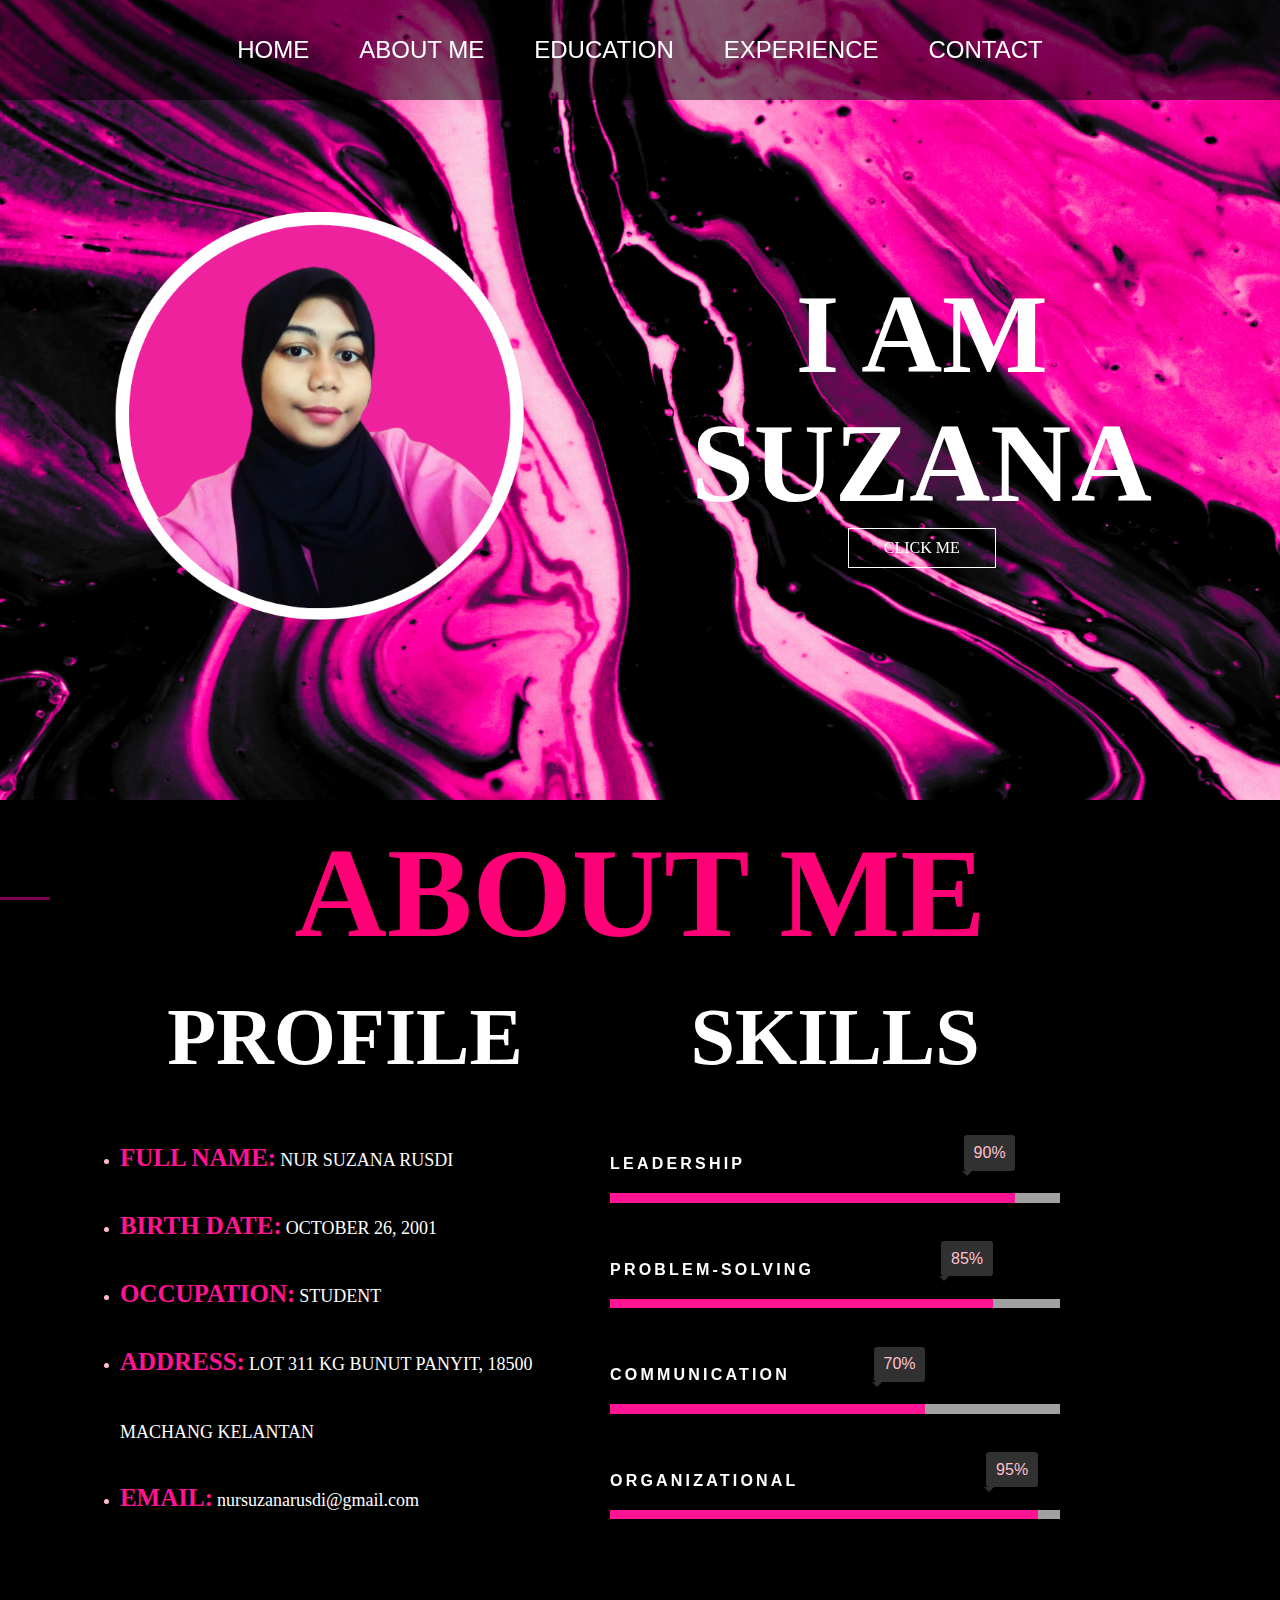
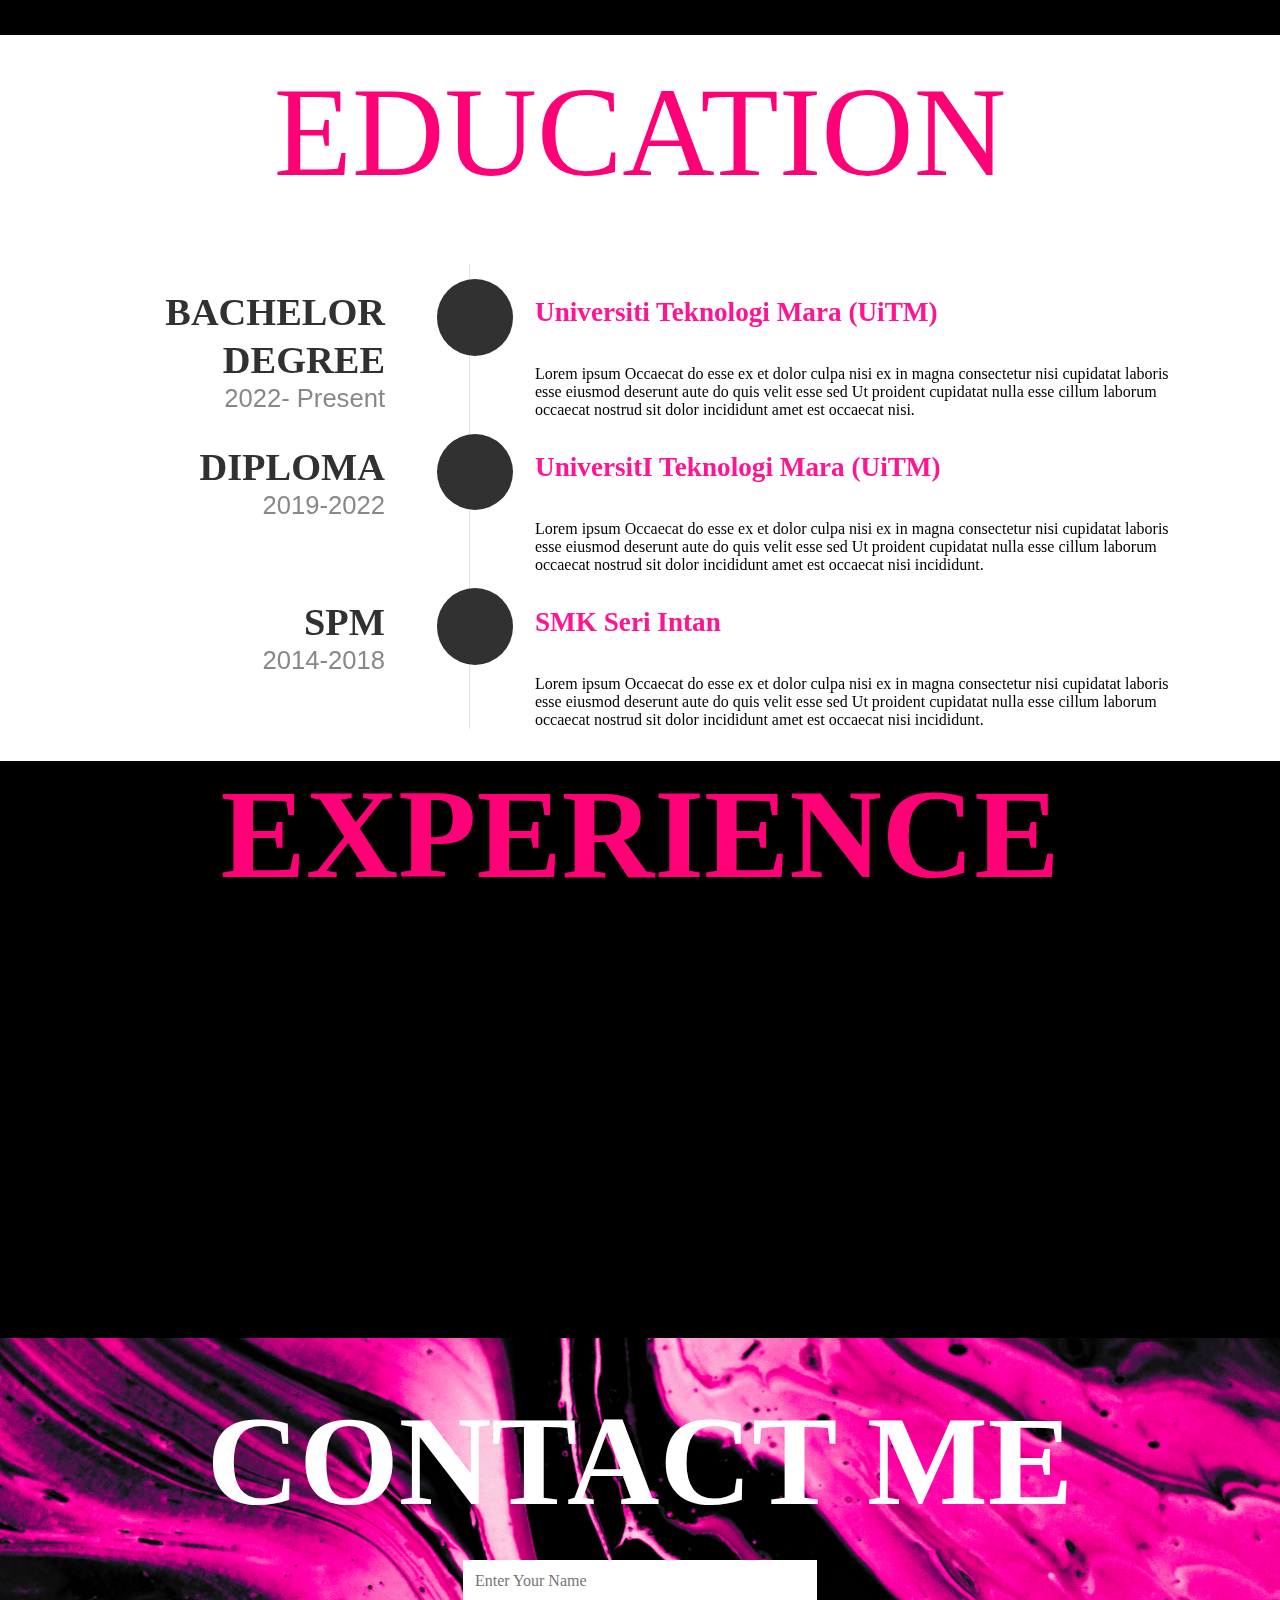
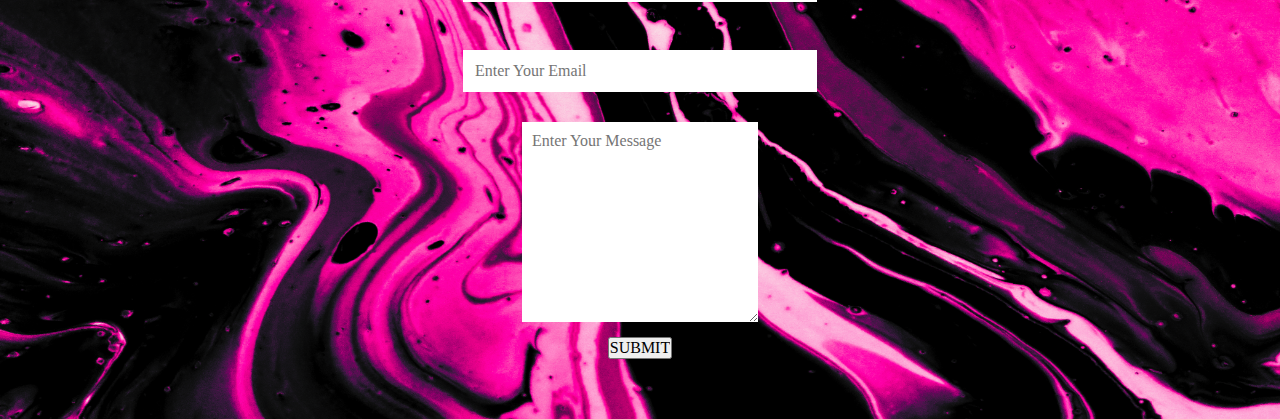
<file: 23_ims456_2424b_individual/index.html>
<!DOCTYPE html>
<html lang="en">
<head>
    <meta charset="UTF-8">
    <meta name="viewport" content="width=device-width, initial-scale=1.0">
    <title>NUR SUZANA RUSDI</title>
    <link rel="stylesheet" href="style.css">
    <link rel="stylesheet" media= "screen and (max-width:800px)" href="table.css">
    <link rel="stylesheet" media="screen and (max-width530px)" href="phone.css">
</head>
<body>
    <nav class="navbar">
        <ul>
            <li><a href="#home">HOME</a></li>
            <li><a href="#aboutme">ABOUT ME</a></li>
            <li><a href="#education">EDUCATION</a></li>
            <li><a href="#experience">EXPERIENCE</a></li>
            <li><a href="#contact">CONTACT</a></li>
        </ul>  
    </nav>
    <section id="home">
        <div class="main">
            <h1 class="heading">I AM <br> SUZANA</h1>
            <button class="btn">
                <a href="cv.png">CLICK ME</a>
            </button> 
   
        </div>
        
            </div>
             </div>	
        </div>
    </section>
    
    <section id="aboutme">  

                <div class="row section">
                <div class="col-twelve">
                <h1 class="headings">ABOUT ME</h1>


     
                    <div class="intro-info">

     
        
                </div>   		
            </div> <!-- /section-intro -->
     
            <div class="row about-content">
     
                <div class="col-six tab-full">
     
                    <h3>PROFILE</h3>
                
                    <ul class="info-list">
                        <li>
                            <strong>FULL NAME:</strong>
                            <stron>NUR SUZANA RUSDI</stron>
                        </li>
                        <li>
                            <strong>BIRTH DATE:</strong>
                            <stron>OCTOBER 26, 2001</stron>
                        </li>
                        <li>
                            <strong>OCCUPATION:</strong>
                            <stron>STUDENT</stron>
                        </li>
                        <li>
                            <strong>ADDRESS:</strong>
                            <stron>LOT 311 KG BUNUT PANYIT, 18500 MACHANG KELANTAN</stron>
                        </li>
                        <li>
                            <strong>EMAIL:</strong>
                            <stron>nursuzanarusdi@gmail.com</stron>
                        </li>
     
                    </ul> <!-- /info-list -->
     
                </div>
     
                <div class="col-six tab-full">

             
                            <h3>SKILLS</h3>

				<ul class="skill-bars">
				   <li>
				   	<div class="progress percent90"><span>90%</span></div>
				   	<strong>LEADERSHIP</strong>
				   </li>
				   <li>
				   	<div class="progress percent85"><span>85%</span></div>
				   	<strong>PROBLEM-SOLVING</strong>
				   </li>
				   <li>
				   	<div class="progress percent70"><span>70%</span></div>
				   	<strong>COMMUNICATION</strong>
				   </li>
				   <li>
				   	<div class="progress percent95"><span>95%</span></div>
				   	<strong>ORGANIZATIONAL</strong>
				   </li>
      
				</ul> <!-- /skill-bars -->		
   		</div>
   	</div>          
     </div>          

    </section>   

    <section id="education">
        <section class="headings">EDUCATION</section>

            <div class="row section-intro">
        
   			<p class="lead">Lorem ipsum Do commodo in proident enim in dolor cupidatat adipisicing dolore officia nisi aliqua incididunt Ut veniam lorem ipsum Consectetur ut in in eu do.</p>

   		</div>   		
   	</div> <!-- /section-intro--> 

   	<div class="row education">

   		<div class="col-twelve education">


   			<div class="timeline-wrap">

   				<div class="timeline-block">

                    <div class="timeline-ico">
                        <i class="fa fa-briefcase"></i>
                    </div>

                    <div class="timeline-header">
                        <h2>BACHELOR DEGREE</h2>
                        <p>2022- Present</p>
                    </div>

                    <div class="timeline-content">
                        <h4>Universiti Teknologi Mara (UiTM)</h4>
                        <p>Lorem ipsum Occaecat do esse ex et dolor culpa nisi ex in magna consectetur nisi cupidatat laboris esse eiusmod deserunt aute do quis velit esse sed Ut proident cupidatat nulla esse cillum laborum occaecat nostrud sit dolor incididunt amet est occaecat nisi.</p>
                    </div>

                </div> <!-- /timeline-block -->

                <div class="timeline-block">

                    <div class="timeline-ico">
                        <i class="fa fa-briefcase"></i>
                    </div>

                    <div class="timeline-header">
                        <h2>DIPLOMA</h2>
                        <p>2019-2022</p>
                    </div>

                    <div class="timeline-content">
                        <h4>UniversitI Teknologi Mara (UiTM)</h4>
                        <p>Lorem ipsum Occaecat do esse ex et dolor culpa nisi ex in magna consectetur nisi cupidatat laboris esse eiusmod deserunt aute do quis velit esse sed Ut proident cupidatat nulla esse cillum laborum occaecat nostrud sit dolor incididunt amet est occaecat nisi incididunt.</p>
                    </div>

                </div> <!-- /timeline-block -->

                <div class="timeline-block">

                    <div class="timeline-ico">
                        <i class="fa fa-briefcase"></i>
                    </div>

                    <div class="timeline-header">
                        <h2>SPM</h2>
                        <p>2014-2018</p>
                    </div>

                    <div class="timeline-content">
                        <h4>SMK Seri Intan</h4>
                        <p>Lorem ipsum Occaecat do esse ex et dolor culpa nisi ex in magna consectetur nisi cupidatat laboris esse eiusmod deserunt aute do quis velit esse sed Ut proident cupidatat nulla esse cillum laborum occaecat nostrud sit dolor incididunt amet est occaecat nisi incididunt.</p>
                    </div>

                </div> <!-- /timeline-block -->

            </div> <!-- /timeline-wrap -->   			

        </div> <!-- /col-twelve -->
        
    </div> <!-- /education-timeline -->
     
 </section> <!-- /features -->

    <section id="experience">
        <h1 class="headings">EXPERIENCE <br></h1>
        <div class="row">
            <div class="box">
                <h1 class="introh2">what?</h1>
                <pr>Lorem ipsum dolor sit amet, consectetur adipisicing elit. Nemo eaque in omnis architecto, rem assumenda eius optio et nostrum porro sit laborum facilis, sapiente cumque, vitae consectetur nihil. Blanditiis, autem!</pr>
            </div>
                <div class="box">
                    <h1 class="introh2">what?</h1>
                    <pr>Lorem ipsum dolor sit amet, consectetur adipisicing elit. 
                        Nemo eaque in omnis architecto, rem assumenda eius optio et nostrum porro sit laborum facilis, sapiente cumque, vitae consectetur nihil. 
                        Blanditiis, autem!</pr>
                </div>
                    <div class="box">
                        <h1 class="introh2">what?</h1>
                        <pr>Lorem ipsum dolor sit amet, consectetur adipisicing elit. 
                            Nemo eaque in omnis architecto, rem assumenda eius optio et nostrum porro sit laborum facilis, sapiente cumque, vitae consectetur nihil. 
                            Blanditiis, autem!</pr>
                    </div>
        </div>
    </section>

    <section id="contact">
        <section><h1>
            <h1 class="headin">CONTACT ME</h1>
            <form action="https://formsubmit.co/nursuzanarusdi@gmail.com" method="POST" class="form">
                <input type="text" name="name" class="input" placeholder="Enter Your Name">
                ,<input type="email" name="email" class="input"
                placeholder="Enter Your Email">
                <textarea name="msg" id="msg" cols="30" rows="10"
                placeholder="Enter Your Message"></textarea> 
                <input type="submit" value="SUBMIT" id="submit">
            </form>
        </section>
</body>
</html>
</file>
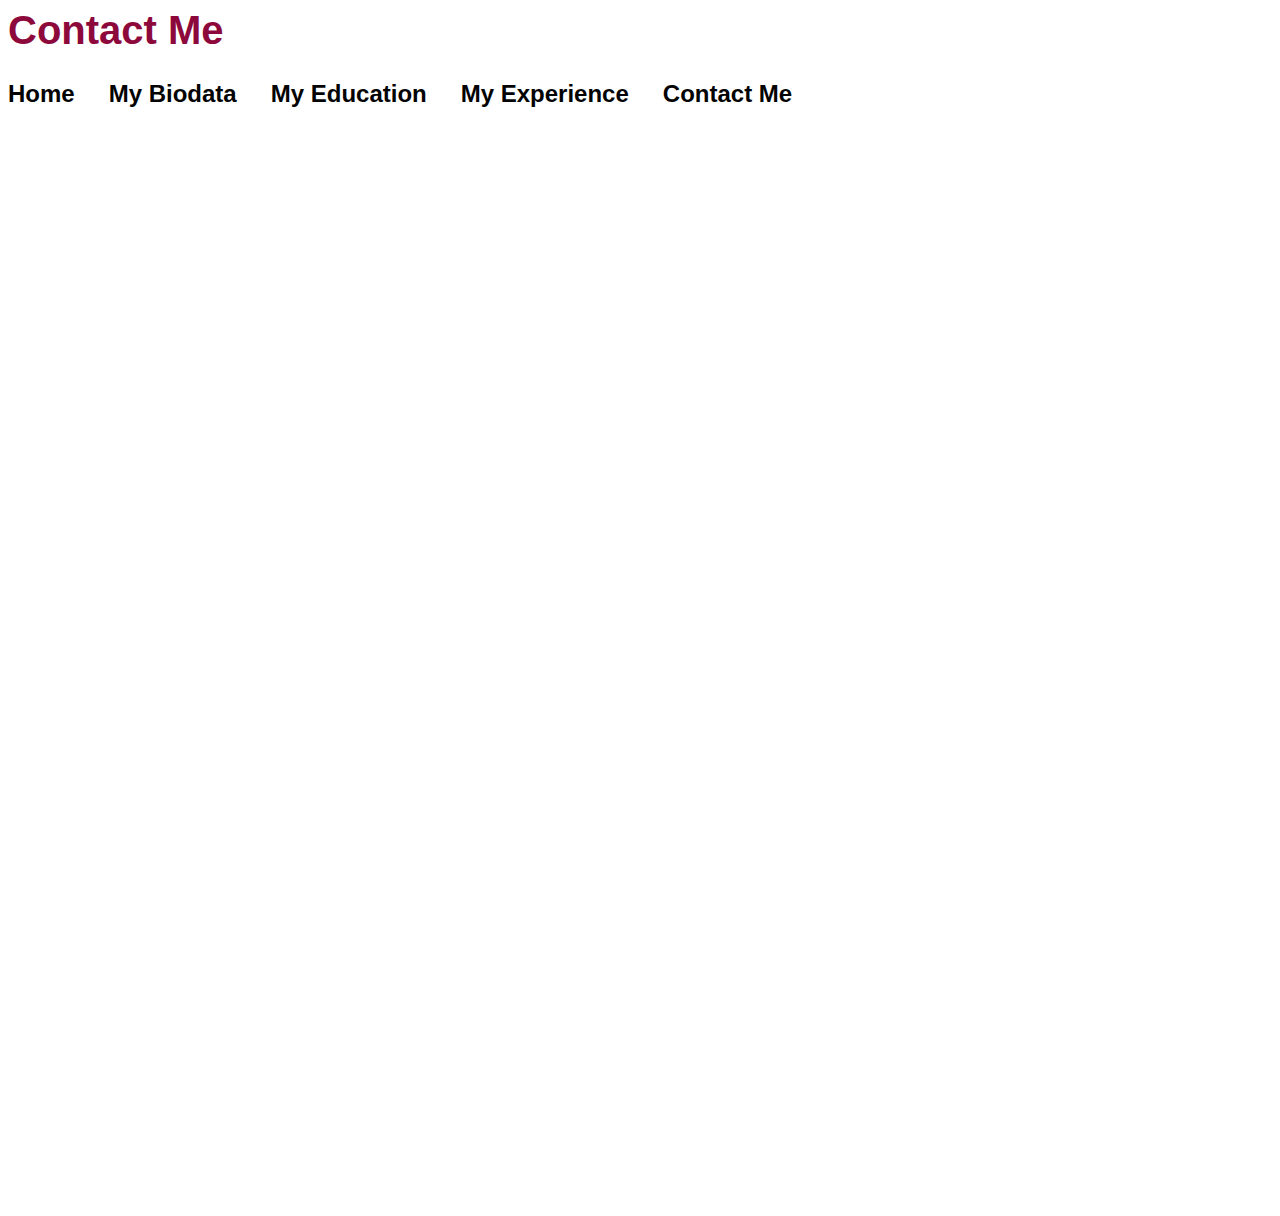
<file: 23_ims456_2424b_individual/contact.html>
<html>
    <head>
        <title>Contact Me</title>
        <link rel="stylesheet" type="text/css" href="css/style.css">
        
    </head>
<body>
<h1>Contact Me</h1>


<!--menu-->
<a href="index.html">Home</a>
<a href="biodata.html">My Biodata</a>
<a href="edu.html">My Education</a>
<a href="exp.html">My Experience</a>
<a href="contact.html">Contact Me</a>
<iframe src="https://www.google.com/maps/embed?pb=!1m14!1m12!1m3!1d31737.711291058855!2d102.24383462165041!3d6.101869336750693!2m3!1f0!2f0!3f0!3m2!1i1024!2i768!4f13.1!5e0!3m2!1sen!2smy!4v1688453791384!5m2!1sen!2smy" width="600" height="450" style="border:0;" allowfullscreen="" loading="lazy" referrerpolicy="no-referrer-when-downgrade"></iframe

<div>
    <iframe src="https://www.google.com/maps/embed?pb=!1m14!1m12!1m3!1d31737.711291058855!2d102.24383462165041!3d6.101869336750693!2m3!1f0!2f0!3f0!3m2!1i1024!2i768!4f13.1!5e0!3m2!1sen!2smy!4v1688453791384!5m2!1sen!2smy" width="100%" height="650" style="border:0;" allowfullscreen="" loading="lazy" referrerpolicy="no-referrer-when-downgrade"></iframe
</div>

</body>
</html>
</file>
<file: 23_ims456_2424b_individual/style.css>
*{
    margin: 0;
    padding: 0;
    box-sizing: border-box;
}
html{
    scroll-behavior:smooth ;
}
/* Navbar */
.navbar{
    display: flex;
    justify-content: center;
    align-items: center;
    background-color: rgba(0, 0, 0, 0.5);
    width: 100%;
    height: 100px;
    position: sticky;
    top: 0;
}
.navbar ul{
    display: flex;
    list-style: none;
    margin: 20px 0 px;
}
.navbar ul li{
    font-family: 'Courier New', Courier, monospace;
    font-size: 150%;
    font-family: Impact, Haettenschweiler, 'Arial Narrow Bold', sans-serif;
}
.navbar ul li a{
    text-decoration: none;
    color: white;
    padding: 8px 25px;
    transition: all .5s ease;
}
.navbar ul li a:hover{
    background-color: white;
    color:#FF0077;
    box-shadow: 0 0 10 px white;
}

/* Home Section */

#home{
    display: flex;
    flex-direction: column;
    height: 700px;
    justify-content: center;
    align-items: center;
    color: white;
}
#home::before{
    content: "";
    position: absolute;
    top: 0;
    right: 0;
    background: url(me3.png) no-repeat center center/cover;
    height: 800px;
    width: 100%;
    z-index: -1;
}
.main{
    display: flex;
    flex-direction: column;
    /*border: 1px solid white; */
    align-items: center;
    position: absolute;
    top: 30%;
    right: 10%;   
}
.headings{
    font-family: Courier, monospace;
    font-size: 4rem;
    text-align: center;
}
.btn{
    padding: 10px 35px;
    background-color: transparent;
    border: 1px solid white;
    color: white;
    outline: none;
    transition: .6s ease;
    
}
.btn:hover{
    cursor: pointer;
    background-color: white;
    color: black;
    box-shadow: 0 0 5px white 0 0 10px white, 0 0 15px white;
    font-weight: bold;
}

/* About Me Section */
#aboutme{
    display: flex;
    flex-direction: column;
    background-color: white;
    color:pink;
    align-items: center;
    padding: 20px;
    margin-bottom: 1.5rem;
}

.headings{
    font-size: 8rem;
    font-family: fantasy;
    color: #FF0077;
    text-align: baseline;
    margin-bottom: 10px;
}
.heading{
    font-family: Franklin Gothic Medium;
    font-size: 7rem;
    text-align: center;
    color: white;
}
.headin{
    font-family: fantasy;
    font-size: 8rem;
    text-align: center;
    color: white;
}
#intro{
    display: flex;
    flex-direction: column;
    text-align: justify;
    padding: 5px;
    font-size: 1rem;
    font-family: 'Trebuchet MS', 'Lucida Sans Unicode', 'Lucida Grande', 'Lucida Sans', Arial, sans-serif; 
    
}
 #intro.img{
    width: 9px;
    height: 1px;
    display: flex;
    margin-left: auto;
    margin-right: auto;
}

#intro h2 h5{
    font-size: 4rem;
    font-family: Georgia, Times, serifi;
    color: black;
    text-align: center;
    margin-bottom: 10px;
}
h2, h3, h4, h5, h6, .h01, .h02, .h03, .h04, .h05, .h06 {
	font-family: Segoe UI;
	color: #313131;
	font-style: normal;
	text-rendering: optimizeLegibility;
	margin-bottom: 2.1rem;
}
h3, .h03, h4, .h04 {
	margin-bottom: 1.8rem;
}
h5, .h05, h6, .h06 {
	font-family: "poppins-bold";
	margin-bottom: 1.2rem;
}
h2, .h02 {
	font-size: 2.4rem;
	line-height: 1.25;
}
h3, .h03 {
	font-size: 5rem;
	line-height: 1.5;
    text-align: center;
    color: white;
}
h4, .h04 {
	font-size: 1.7rem;
	line-height: 1.765;
    color: deeppink;
}
h5, .h05 {
	font-size: 1.4rem;
	line-height: 1.714;
	text-transform: uppercase;
	letter-spacing: .15rem;
}
h6, .h06 {
	font-size: 1.3rem;
	line-height: 1.846;
	text-transform: uppercase;
	letter-spacing: .15rem;
}
p img {
	margin: 2;
    
}
p.lead {
	font-family: "lora-regular", serif;
	font-size: 1rem;
	line-height: 0;
	color: white;
}


em, i, strong, b {
	font-size: 1.7rem;
	line-height: 3rem;
	font-style: normal;
	font-weight: normal;
}
em, i {
	font-family: "lora-italic", serif;
}
strong, b {
	font-family: "lora-bold", serif;
}
small {
	font-size: 1.2rem;
	line-height: inherit;
}
blockquote {
	margin: 3rem 0;
	padding-left: 4rem;
	position: relative;
}
blockquote:before {
	content: "\201C";
	font-size: 8rem;
	line-height: 0px;
	margin: 0;
	color: #313131;
	font-family: arial, sans-serif;
	position: absolute;
	top: 3rem;
	left: 0;
}
blockquote p {
	font-family: georgia, serif;
	font-style: italic;
	padding: 0;
	font-size: 1.9rem;
	line-height: 1.737;
}
blockquote cite {
	display: block;
	font-size: 1.3rem;
	font-style: normal;
	line-height: 1.616;
}
blockquote cite:before {
	content: "\2014 \0020";
}
blockquote cite a, blockquote cite a:visited {
	color: #888888;
	border: none;
}
abbr {
	font-family: "poppins-bold", serif;
	font-variant: small-caps;
	text-transform: lowercase;
	letter-spacing: .05rem;
	color: #888888;
}
var, kbd, samp, code, pre {
	font-family: Consolas, "Andale Mono", Courier, "Courier New", monospace;
}
pre {
	padding: 2.4rem 3rem 3rem;
	background: #F1F1F1;
}
code {
	font-size: 1.4rem;
	margin: 0 .2rem;
	padding: .3rem .6rem;
	white-space: nowrap;
	background: #F1F1F1;
	border: 1px solid #E1E1E1;
	border-radius: 3px;
}
pre > code {
	display: block;
	white-space: pre;
	line-height: 2;
	padding: 0;
	margin: 0;
}
pre.prettyprint > code {
	border: none;
}
del {
	text-decoration: line-through;
}
abbr[title], dfn[title] {
	border-bottom: 1px dotted;
	cursor: help;
}
mark {
	background: #FFF49B;
	color: #000;
}
hr {
	border: solid #d2d2d2;
	border-width: 1px 0 0;
	clear: both;
	margin: 2.4rem 0 1.5rem;
	height: 0;
}
a {
	text-decoration: none;
	line-height: inherit;
    color: white;
}

a img {
	border: none;
}

/**
 * inputs - (_basic.scss)
 * ------------------------------------------------------------------- 
 */
fieldset {
	margin: 0;
	padding: 0;
}


/* grid */
.row {
	width: 94%;
	max-width: 1140px;
	margin: 0 auto;
}

.row:before,
.row:after {
	content: "";
	display: table;
}

.row:after {
	clear: both;
}

.row .row {
	width: auto;
	max-width: none;
	margin-left: -20px;
	margin-right: -20px;
}

[class*="col-"],
.bgrid {
	float: left;
}

[class*="col-"] + [class*="col-"].end {
	float: right;
}

[class*="col-"] {
	padding: 0 20px;
}

.col-one {
	width: 8.33333%;
}

.col-two,
.col-1-6 {
	width: 16.66667%;
}

.col-three,
.col-1-4 {
	width: 25%;
}

.col-four,
.col-1-3 {
	width: 33.33333%;
}

.col-five {
	width: 41.66667%;
}

.col-six,
.col-1-2 {
	width: 50%;
}

.col-seven {
	width: 58.33333%;
}

.col-eight,
.col-2-3 {
	width: 66.66667%;
}

.col-nine,
.col-3-4 {
	width: 75%;
}

.col-ten,
.col-5-6 {
	width: 83.33333%;
}

.col-eleven {
	width: 91.66667%;
}

.col-twelve,
.col-full {
	width: 100%;
}

.row{
    display: flex;
    justify-content: space-around;
    flex-wrap: wrap;
    box-sizing: border-box;
}

*/
#aboutme{
	padding-top: 12rem;
	padding-bottom: 15rem;
}
#aboutme {
    background-color: black;
}
#aboutme .section-intro{
	margin-bottom: 1.5rem;
}

.aboutme-content {
	position: relative;
	text-align: left;
	max-width: 850px;
	margin-bottom: 1.5rem;
}
.aboutme-content h2 {
	font-family: "poppins-bold", sans-serif;
	font-size: 1.8rem;
	text-transform: uppercase;
	letter-spacing: .25rem;
}
.aboutme-content .info-list {
	list-style: none;
	margin-left: 0;
}
.aboutme-content .info-list li {
	padding: 0 0 1.5rem 0;
	margin-bottom: 1.5rem;
}
.aboutme-content .info-list li strong {
	font-family: "poppins-bold", sans-serif;
	color: #313131;
	text-transform: uppercase;
	letter-spacing: .2rem;
	font-size: 1.5rem;
	line-height: 3rem;
}
.aboutme-content .info-list li span {
	display: block;
	font-family: "poppins-regular", sans-serif;
	color: #888888;
	font-size: 1.5rem;
	line-height: 1;
}
.aboutme-content .skill-bars {
	margin-top: 6rem;
}

.button-section {
	text-align: center;
}
.button-section .button {
	width: 250px;
}
.button-section [class*="col-"] .button:first-child {
	margin-right: 4rem;
}
template {
	display: none;
}

a {
	background: transparent;
}

a:active,
a:hover {
	outline: 0;
    color: #FF0077;
}

abbr[title] {
	border-bottom: 1px dotted;
}

b,
strong {
	font-weight: bold;
    font-family: Lucida Sans;
    font-size:25px;
    line-height: 1.4cm;
    color: deeppink;
    text-align: justify;
}
stron {
    font-family: Lucida Sans;
    font-size: 18px;
    line-height: 1.8cm;
    color:white;
    align-content: center;
}
.intro .info-list {
	list-style: none;
	margin: 6rem 0 3rem;
    text-align: center;
}

dfn {
	font-style: italic;
}

mark {
	background: #ff0;
	color: #000;
}

small {
	font-size: 80%;
}
sub,
sup {
	font-size: 75%;
	line-height: 0;
	position: relative;
	vertical-align: baseline;
}

sup {
	top: -0.5em;
}

sub {
	bottom: -0.25em;
}

img {
	border: 0;
}

svg:not(:root) {
	overflow: hidden;
}

figure {
	margin: 1em 40px;
}

hr {
	-moz-box-sizing: content-box;
	box-sizing: content-box;
	height: 0;
}

pre {
	overflow: auto;
}

code,
kbd,
pre,
samp {
	font-family: monospace, monospace;
	font-size: 1em;
}

button,
input,
optgroup,
select,
textarea {
	color: inherit;
	font: inherit;
	margin: 0;
}

  
/* skillbars */
.skill-bars {
	list-style: none;
	margin: 6rem 0 3rem;
    margin-bottom: 1.5rem;
}
.skill-bars li {
	height: .6rem;
	background: #a1a1a1;
	width: 100%;
	margin-bottom: 6rem;
	padding: 0;
	position: relative;
}
.skill-bars li strong {
	position: absolute;
	left: 0;
	top: -3rem;
	font-family: 'Lucida Sans', 'Lucida Sans Regular', 'Lucida Grande', 'Lucida Sans Unicode', Geneva, Verdana, sans-serif;
	color: white;
	text-transform: uppercase;
	letter-spacing: .2rem;
	font-size: 1rem;
	line-height: 2.4rem;
}
.skill-bars li .progress {
	background: deeppink;
	position: relative;
	height: 100%;
}
.skill-bars li .progress span {
	position: absolute;
	right: 0;
	top: -3.6rem;
	display: block;
	font-family: "poppins-regular", sans-serif;
	color: pink;
	font-size: 1rem;
	line-height: 1;
	background: #313131;
	padding: .6rem .6rem;
	border-radius: 3px;
}
.skill-bars li .progress span::after {
	position: absolute;
	left: 5%;
	bottom: -5px;
	margin-left: -5px;
	border-right: 5px solid transparent;
	border-left: 5px solid transparent;
	border-top: 5px solid #313131;
	content: "";
}

.skill-bars li .percent5   { width: 5%; }
.skill-bars li .percent10  { width: 10%; }
.skill-bars li .percent15  { width: 15%; }
.skill-bars li .percent20  { width: 20%; }
.skill-bars li .percent25  { width: 25%; }
.skill-bars li .percent30  { width: 30%; }
.skill-bars li .percent35  { width: 35%; }
.skill-bars li .percent40  { width: 40%; }
.skill-bars li .percent45  { width: 45%; }
.skill-bars li .percent50  { width: 50%; }
.skill-bars li .percent55  { width: 55%; }
.skill-bars li .percent60  { width: 60%; }
.skill-bars li .percent65  { width: 65%; }
.skill-bars li .percent70  { width: 70%; }
.skill-bars li .percent75  { width: 75%; }
.skill-bars li .percent80  { width: 80%; }
.skill-bars li .percent85  { width: 85%; }
.skill-bars li .percent90  { width: 90%; }
.skill-bars li .percent95  { width: 95%; }
.skill-bars li .percent100 { width: 100%; }

/* Education section */
#education {
    background-color: white;
}
   #education .education-header {
       text-align: center;
   }
   #education .education-header h2 {
       color: #FF0077;
   }
   
   #education .education-timeline {
       max-width: 980px;
   }
   #education .education {
       position: relative;
       margin-top: 1.5rem;
       margin-bottom: 1rem;
   }
   #education .timeline-wrap::before {
       content: "";
       display: block;
       width: 1px;
       height: 100%;
       background: rgba(0, 0, 0, 0.1);
       position: absolute;
       left: 35%;
       top: 0;
   }
   #education .timeline-block {
       position: relative;
       padding-top: 1.5rem;
   }
   #education .timeline-ico {
       height: 4.8rem;
       width: 4.8rem;
       line-height: 4.8rem;
       background: #313131;
       border-radius: 50%;
       text-align: center;
       color: #FFFFFF;
       position: absolute;
       left: 35%;
       top: .9rem;
       margin-left: -2.4rem;
   }
   #education .timeline-ico i {
       position: relative;
       left: .05rem;
       top: .2rem;
   }
   
   #education .timeline-header {
       float: left;
       width: 35%;
       padding-right: 90px;
       text-align: right;
   }
   #education .timeline-header h2 {
       margin-bottom: 0;
   }
   #education .timeline-header p {
       font-family: "poppins-regular", sans-serif;
       font-size: 1.6rem;
       color: #888888;
   }
   #education .timeline-content {
       margin-left: 35%;
       padding-left: 60px;
   }
   #reducation .timeline-content h4 {
       position: relative;
       padding-bottom: 1.8rem;
   }
   #education .timeline-content h4::after {
       content: "";
       display: block;
       height: 3px;
       width: 50px;
       background: rgba(250, 0, 167, 0.2);
       position: fixed;
       left: 0;
       bottom: 0;
   }


/* Experience section */
#experience{
    background-color: black;
}
.row{
    display: flex;
    justify-content: space-around;
    flex-wrap: wrap;
    box-sizing: border-box;
}
.box{
    display: flex;
    flex-direction: column;
    width: 350px;
    height: 400px;
    border: 1px solid black;
    margin: 10px;
    align-items: center;
    text-align: justify;
    padding: 10px;
    border-radius: 15px;
    background:  linear-gradient(to top,rgb(218, 0, 170), black 50%);
    background-size: 100% 200%;
    transition: all.8s;
}
.box:hover{
    background-position: left bottom;
    color: white;
    border: none;
    box-shadow: 0 0 40px pink; 
}


/* Contact Section */
#contact{
    display: flex;
    flex-direction: column;
    box-sizing: border-box;
    background: url(me100.png) no-repeat center center/cover;
    color: black ;
    padding: 50px;
    border-bottom: #313131;
}
.form{
    display: flex;
    flex-direction: column;
    box-sizing: border-box;
    align-items: center;
    margin: 10px 0px;
}
.input{
   padding: 12px;
   margin: 15px;
   width: 30%;
   border: #000;
   outline: #000; 
}
#msg{
    width: 20%;
    padding: 10px;
    margin: 15px;
    border: #000;
    outline: #000; 
}
#send{
    padding: 10px;
    width: 10%;
    margin: 40px;
    border: #000;
    outline: #000;
}
#send:hover{
    cursor: pointer;
    box-shadow: 0 0px black;
}
</file>
<file: 23_ims456_2424b_individual/table.css>
/* Navbar */
.navbar ul{
    flex-wrap: wrap;
    justify-content: center;
}

/* Headings*/ 
.heading{
    font-size: 2.5rem;
}

/* About */
#pic{
    flex-direction: column;
    align-items: center;
}
#pic img{
    width: 720px
    height  950px;
}
#intro h2{
    text-align: center;
    padding: 10px;
}

/* Contact */
.input{
    width: 60%;
}
#msg{
    width: 55%;
}
#send{
    width: 20%;
}
</file>
<file: 23_ims456_2424b_individual/phone.css>
/* Home */
#home{
    height: 820px;
}
.headings{
    font-size: 1.7rem;
}

/* Biodata */
#pic img{
    width: 300px;
    height: 175px;
}
#intro  h2{
    font-size: 1.5rem;
}

/* Education */
.gallery img{
    width: 275px; 
    height: 150px;
    margin: 10px;
 }

 /*Contact */
 .input{
    width: 80%;
 }
 #msg{
    width: 70%;
 }
 #send{
    width: 20%;
 }
</file>
<file: 23_ims456_2424b_individual/css/style.css>
h1
{
    color:rgb(141, 9, 60);
    font-size: 30pt;
    font-family: 'Lucida Sans', 'Lucida Sans Regular', 'Lucida Grande', 'Lucida Sans Unicode', Geneva, Verdana, sans-serif;
}

a
{
 font-size: 18pt;
 padding-right: 30;
 text-decoration: none;
 font-family:'Franklin Gothic Medium', 'Arial Narrow', Arial, sans-serif;
 color: rgb(3, 3, 3);
 font-weight: 600

}

a:hover
{
    color:brown;
    background-color: rgba(223, 136, 136, 0.322);

}

.logo
{
    width: 30%;
    height: 50px;
    background-color: rgb(193, 170, 197);
    float: left;
}

.menu
{
    width: 70%;
    height: 50px;
    background-color: rgb(219, 171, 217);
    float: left;
}

.slider
{
    width: 100%;
    height: 500px;
    background-color: rgb(193, 170, 197);
    float: left;
}

.box1
{ 
    width: 25%;
    height: 250px;
    background-color: rgb(243, 61, 197);
    float: left;
}

.box2
{
    width: 25%;
    height: 250px;
    background-color: rgb(209, 89, 179);
    float: left;
}

.box3
{
    width: 25%;
    height: 250px;
    background-color: rgb(236, 145, 214);
    float: left;
}

.box4
{
    width: 25%;
    height: 250px;
    background-color: rgb(168, 107, 153);
    float: left;
}

.section1
{
    width: 50%;
    height: 250px;
    background-color: blueviolet;
    float: left;
}

.section2
{
    width: 50%;
    height: 250px;
    background-color: rgb(104, 56, 150);
    float: left;
}

.footer
{
    width: 100%;
    height: 45px;
    background-color: rgb(188, 164, 211);
    float: left;
}
</file>
